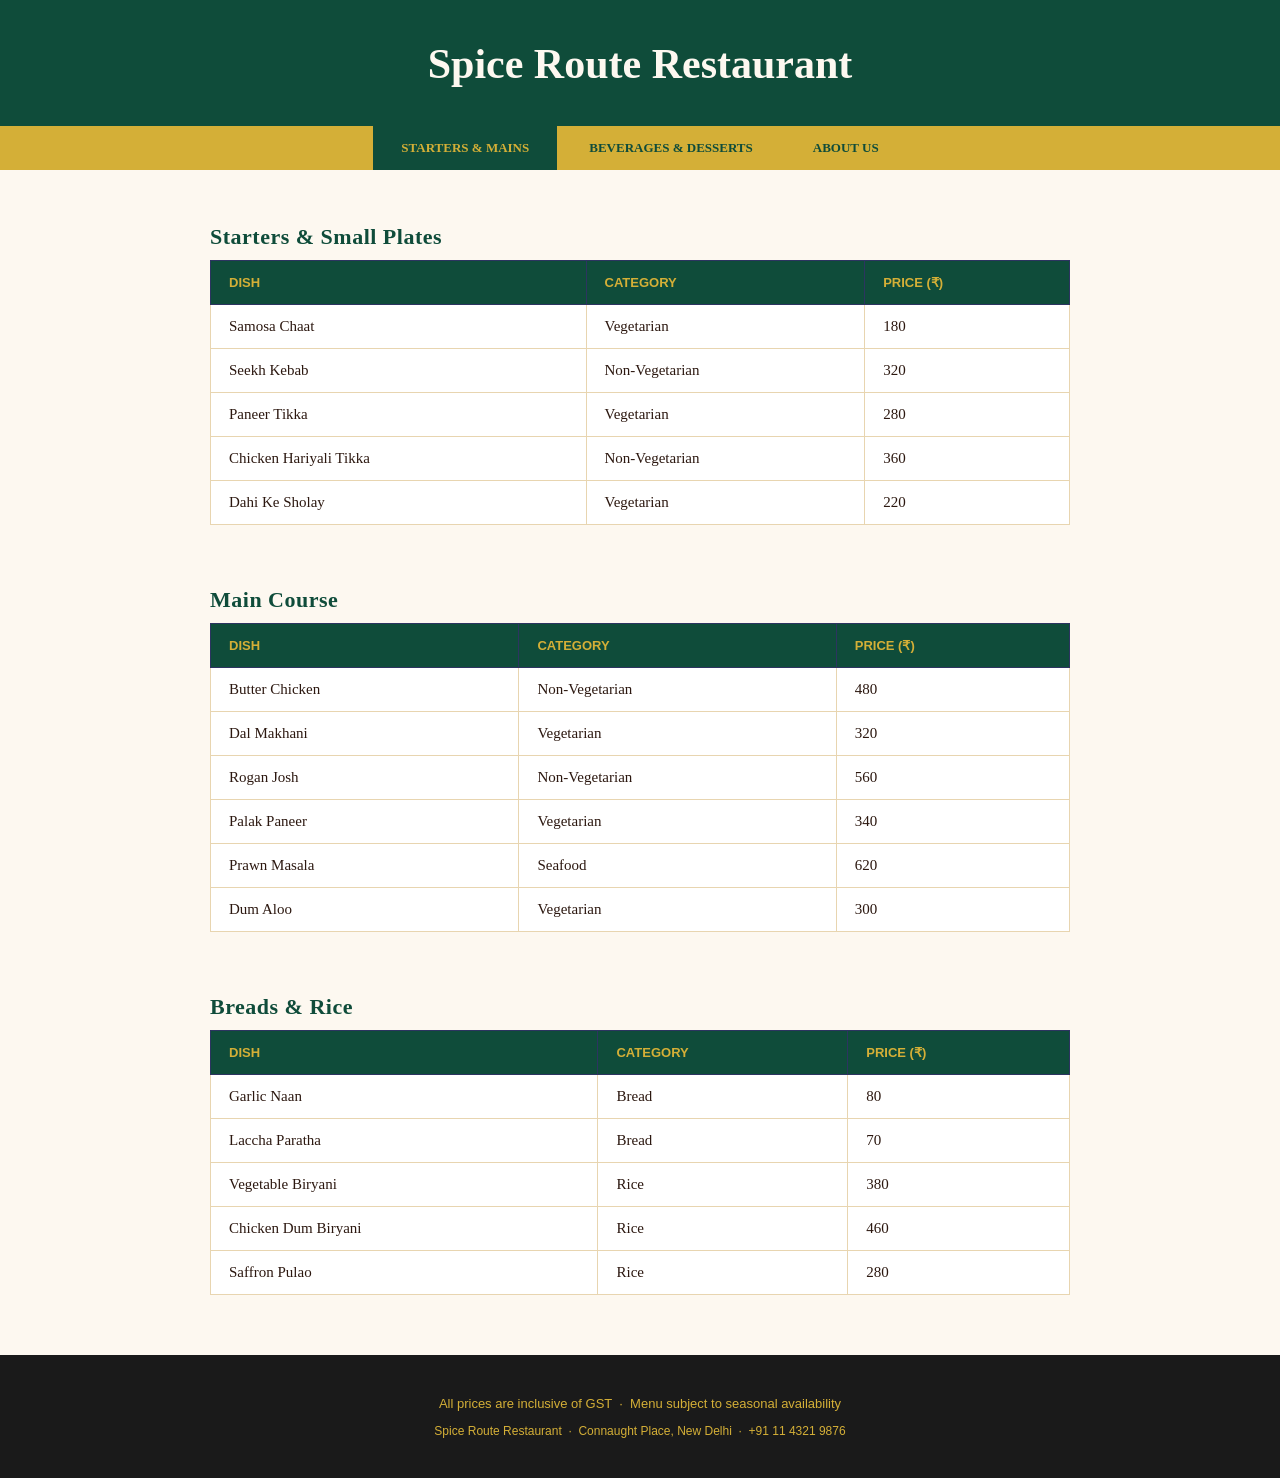
<file: index.html>
<!DOCTYPE html>
<html lang="en">
<head>
  <meta charset="UTF-8">
  <meta name="viewport" content="width=device-width, initial-scale=1.0">
  <title>Spice Route Restaurant — Digital Menu</title>
  <link rel="stylesheet" href="CSS/style.css">
</head>
<body>

  <header>
    <h1>Spice Route Restaurant</h1>
  </header>

  <nav class="menu-nav">
    <a href="#" class="active">Starters & Mains</a>
    <a href="HTML/drinks.html">Beverages & Desserts</a>
    <a href="HTML/about.html">About Us</a>
  </nav>

  <main>

    <section class="menu-section">
      <table>
        <caption>Starters & Small Plates</caption>
        <tr>
          <th>Dish</th>
          <th>Category</th>
          <th>Price (₹)</th>
        </tr>
        <tr>
          <td>Samosa Chaat</td>
          <td>Vegetarian</td>
          <td>180</td>
        </tr>
        <tr>
          <td>Seekh Kebab</td>
          <td>Non-Vegetarian</td>
          <td>320</td>
        </tr>
        <tr>
          <td>Paneer Tikka</td>
          <td>Vegetarian</td>
          <td>280</td>
        </tr>
        <tr>
          <td>Chicken Hariyali Tikka</td>
          <td>Non-Vegetarian</td>
          <td>360</td>
        </tr>
        <tr>
          <td>Dahi Ke Sholay</td>
          <td>Vegetarian</td>
          <td>220</td>
        </tr>
      </table>
    </section>

    <section class="menu-section">
      <table>
        <caption>Main Course</caption>
        <tr>
          <th>Dish</th>
          <th>Category</th>
          <th>Price (₹)</th>
        </tr>
        <tr>
          <td>Butter Chicken</td>
          <td>Non-Vegetarian</td>
          <td>480</td>
        </tr>
        <tr>
          <td>Dal Makhani</td>
          <td>Vegetarian</td>
          <td>320</td>
        </tr>
        <tr>
          <td>Rogan Josh</td>
          <td>Non-Vegetarian</td>
          <td>560</td>
        </tr>
        <tr>
          <td>Palak Paneer</td>
          <td>Vegetarian</td>
          <td>340</td>
        </tr>
        <tr>
          <td>Prawn Masala</td>
          <td>Seafood</td>
          <td>620</td>
        </tr>
        <tr>
          <td>Dum Aloo</td>
          <td>Vegetarian</td>
          <td>300</td>
        </tr>
      </table>
    </section>

    <section class="menu-section">
      <table>
        <caption>Breads & Rice</caption>
        <tr>
          <th>Dish</th>
          <th>Category</th>
          <th>Price (₹)</th>
        </tr>
        <tr>
          <td>Garlic Naan</td>
          <td>Bread</td>
          <td>80</td>
        </tr>
        <tr>
          <td>Laccha Paratha</td>
          <td>Bread</td>
          <td>70</td>
        </tr>
        <tr>
          <td>Vegetable Biryani</td>
          <td>Rice</td>
          <td>380</td>
        </tr>
        <tr>
          <td>Chicken Dum Biryani</td>
          <td>Rice</td>
          <td>460</td>
        </tr>
        <tr>
          <td>Saffron Pulao</td>
          <td>Rice</td>
          <td>280</td>
        </tr>
      </table>
    </section>

  </main>

  <footer>
    <p>All prices are inclusive of GST &nbsp;·&nbsp; Menu subject to seasonal availability</p>
    <p class="footer-brand">Spice Route Restaurant &nbsp;·&nbsp; Connaught Place, New Delhi &nbsp;·&nbsp; +91 11 4321 9876</p>
  </footer>

</body>
</html>
</file>
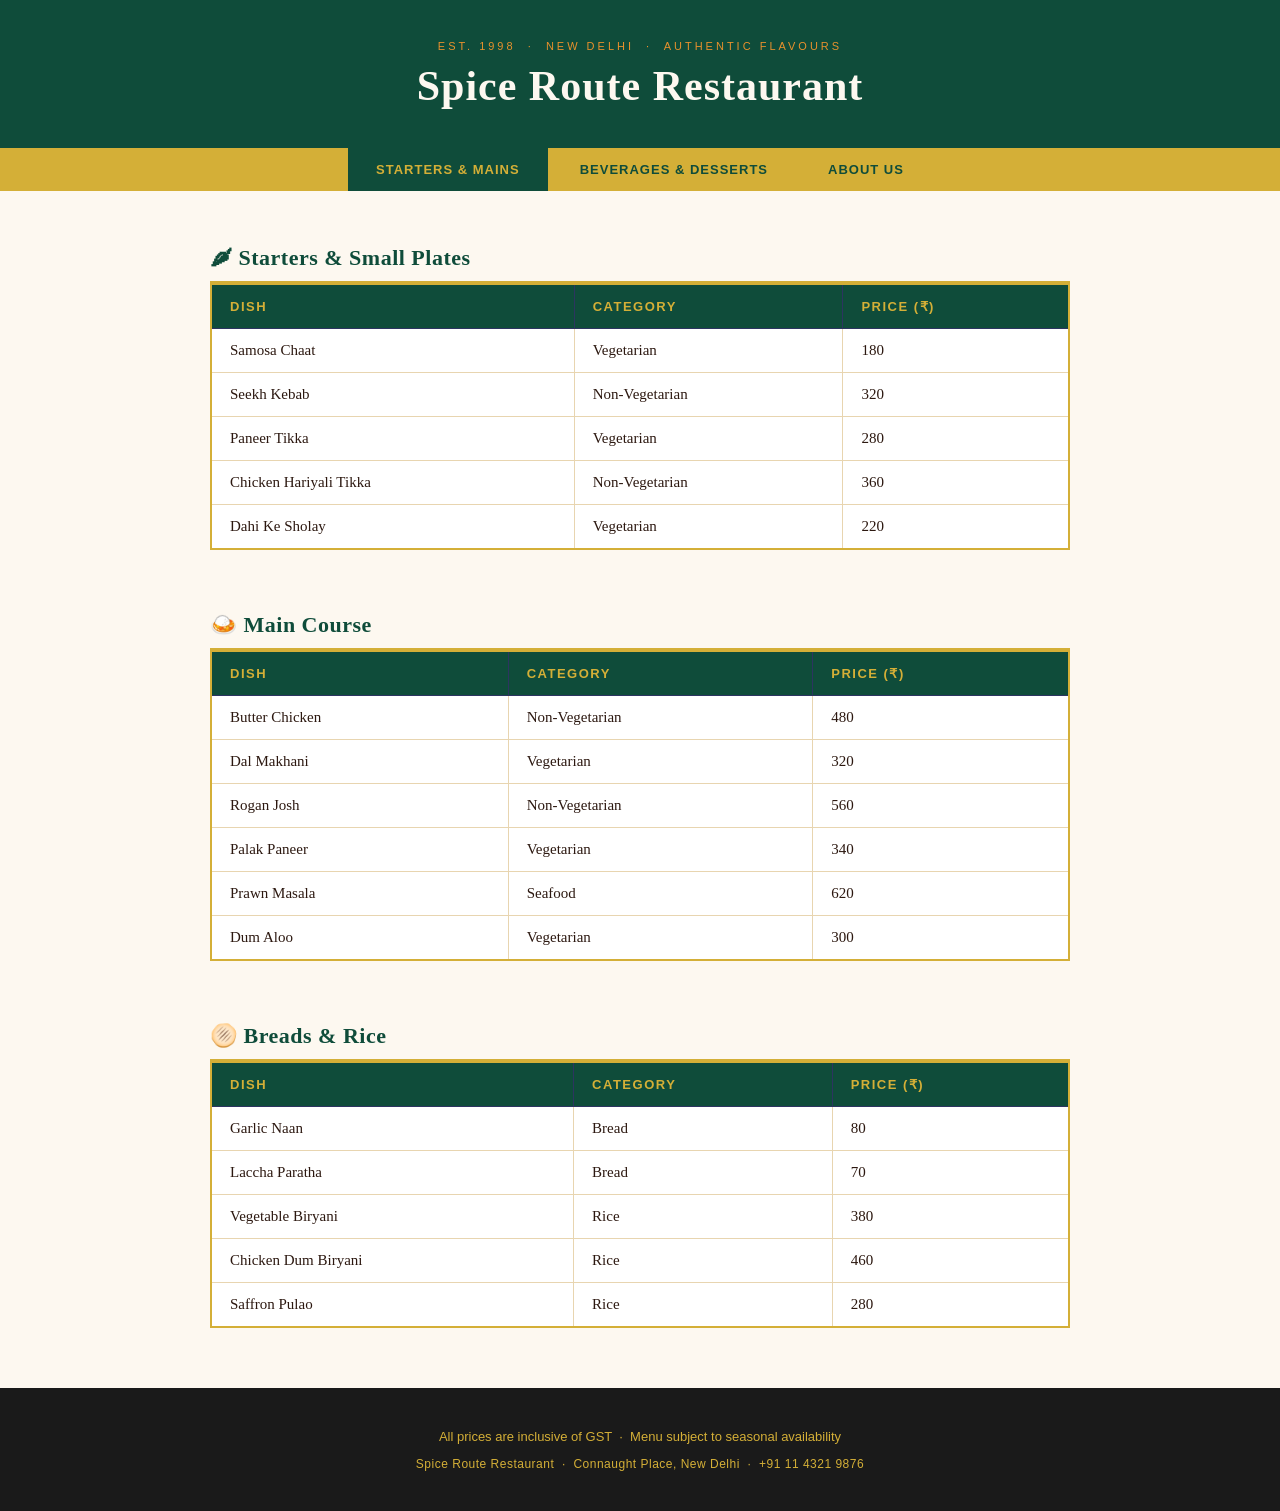
<file: PROJECT 2/index.html>
<!DOCTYPE html>
<html lang="en">
<head>
  <meta charset="UTF-8">
  <meta name="viewport" content="width=device-width, initial-scale=1.0">
  <title>Spice Route Restaurant — Digital Menu</title>
  <link rel="stylesheet" href="CSS/style.css">
</head>
<body>

  <header>
    <p class="tagline">EST. 1998 &nbsp;·&nbsp; NEW DELHI &nbsp;·&nbsp; AUTHENTIC FLAVOURS</p>
    <h1>Spice Route Restaurant</h1>
  </header>

  <nav class="menu-nav">
    <a href="#" class="active">Starters &amp; Mains</a>
    <a href="HTML/drinks.html">Beverages &amp; Desserts</a>
    <a href="HTML/about.html">About Us</a>
  </nav>

  <main>

    <section class="menu-section">
      <table>
        <caption>🌶 Starters &amp; Small Plates</caption>
        <tr>
          <th>Dish</th>
          <th>Category</th>
          <th>Price (₹)</th>
        </tr>
        <tr>
          <td>Samosa Chaat</td>
          <td>Vegetarian</td>
          <td>180</td>
        </tr>
        <tr>
          <td>Seekh Kebab</td>
          <td>Non-Vegetarian</td>
          <td>320</td>
        </tr>
        <tr>
          <td>Paneer Tikka</td>
          <td>Vegetarian</td>
          <td>280</td>
        </tr>
        <tr>
          <td>Chicken Hariyali Tikka</td>
          <td>Non-Vegetarian</td>
          <td>360</td>
        </tr>
        <tr>
          <td>Dahi Ke Sholay</td>
          <td>Vegetarian</td>
          <td>220</td>
        </tr>
      </table>
    </section>

    <section class="menu-section">
      <table>
        <caption>🍛 Main Course</caption>
        <tr>
          <th>Dish</th>
          <th>Category</th>
          <th>Price (₹)</th>
        </tr>
        <tr>
          <td>Butter Chicken</td>
          <td>Non-Vegetarian</td>
          <td>480</td>
        </tr>
        <tr>
          <td>Dal Makhani</td>
          <td>Vegetarian</td>
          <td>320</td>
        </tr>
        <tr>
          <td>Rogan Josh</td>
          <td>Non-Vegetarian</td>
          <td>560</td>
        </tr>
        <tr>
          <td>Palak Paneer</td>
          <td>Vegetarian</td>
          <td>340</td>
        </tr>
        <tr>
          <td>Prawn Masala</td>
          <td>Seafood</td>
          <td>620</td>
        </tr>
        <tr>
          <td>Dum Aloo</td>
          <td>Vegetarian</td>
          <td>300</td>
        </tr>
      </table>
    </section>

    <section class="menu-section">
      <table>
        <caption>🫓 Breads &amp; Rice</caption>
        <tr>
          <th>Dish</th>
          <th>Category</th>
          <th>Price (₹)</th>
        </tr>
        <tr>
          <td>Garlic Naan</td>
          <td>Bread</td>
          <td>80</td>
        </tr>
        <tr>
          <td>Laccha Paratha</td>
          <td>Bread</td>
          <td>70</td>
        </tr>
        <tr>
          <td>Vegetable Biryani</td>
          <td>Rice</td>
          <td>380</td>
        </tr>
        <tr>
          <td>Chicken Dum Biryani</td>
          <td>Rice</td>
          <td>460</td>
        </tr>
        <tr>
          <td>Saffron Pulao</td>
          <td>Rice</td>
          <td>280</td>
        </tr>
      </table>
    </section>

  </main>

  <footer>
    <p>All prices are inclusive of GST &nbsp;·&nbsp; Menu subject to seasonal availability</p>
    <p class="footer-brand">Spice Route Restaurant &nbsp;·&nbsp; Connaught Place, New Delhi &nbsp;·&nbsp; +91 11 4321 9876</p>
  </footer>

</body>
</html>
</file>
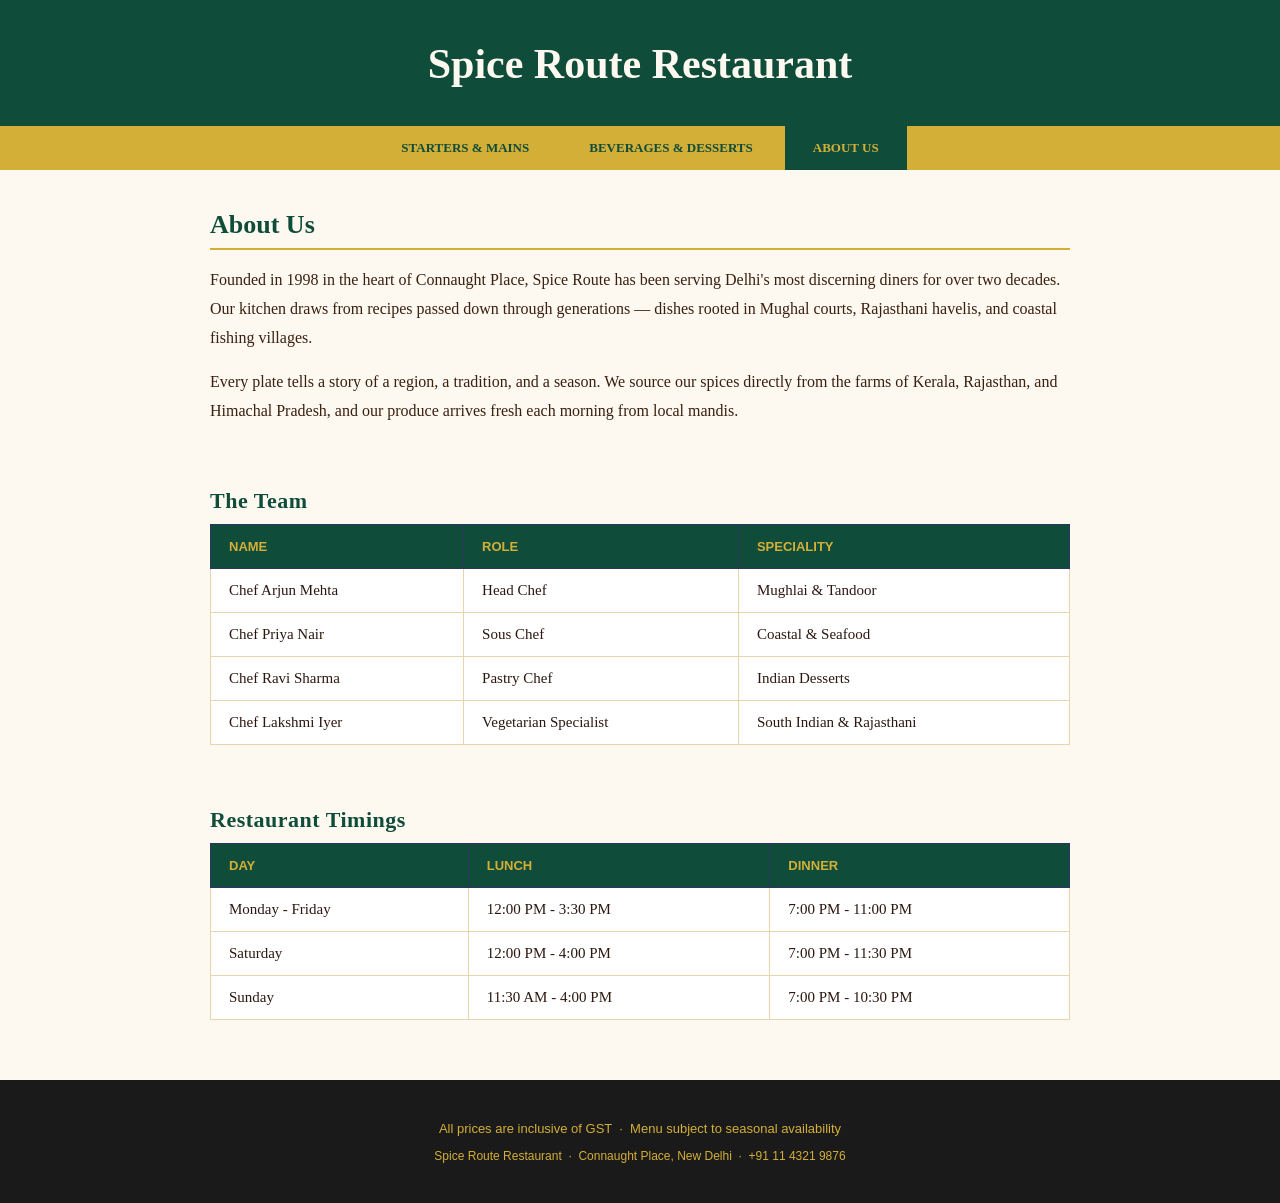
<file: HTML/about.html>
<!DOCTYPE html>
<html lang="en">
<head>
  <meta charset="UTF-8">
  <meta name="viewport" content="width=device-width, initial-scale=1.0">
  <title>Spice Route — About Us</title>
  <link rel="stylesheet" href="../CSS/style.css">
  <link rel="stylesheet" href="../CSS/abouts.css">
</head>
<body>

  <header>
    <h1>Spice Route Restaurant</h1>
  </header>

  <nav class="menu-nav">
    <a href="../index.html">Starters & Mains</a>
    <a href="drinks.html">Beverages & Desserts</a>
    <a href="#" class="active">About Us</a>
  </nav>

  <main>

    <section class="about-section">
      <h2>About Us</h2>
      <p>
        Founded in 1998 in the heart of Connaught Place, Spice Route has been serving Delhi's most discerning diners for over two decades. Our kitchen draws from recipes passed down through generations — dishes rooted in Mughal courts, Rajasthani havelis, and coastal fishing villages.
      </p>
      <p>
        Every plate tells a story of a region, a tradition, and a season. We source our spices directly from the farms of Kerala, Rajasthan, and Himachal Pradesh, and our produce arrives fresh each morning from local mandis.
      </p>
    </section>

    <section class="about-section">
      <table>
        <caption>The Team</caption>
        <tr>
          <th>Name</th>
          <th>Role</th>
          <th>Speciality</th>
        </tr>
        <tr>
          <td>Chef Arjun Mehta</td>
          <td>Head Chef</td>
          <td>Mughlai & Tandoor</td>
        </tr>
        <tr>
          <td>Chef Priya Nair</td>
          <td>Sous Chef</td>
          <td>Coastal & Seafood</td>
        </tr>
        <tr>
          <td>Chef Ravi Sharma</td>
          <td>Pastry Chef</td>
          <td>Indian Desserts</td>
        </tr>
        <tr>
          <td>Chef Lakshmi Iyer</td>
          <td>Vegetarian Specialist</td>
          <td>South Indian & Rajasthani</td>
        </tr>
      </table>
    </section>

    <section class="about-section">
      <table>
        <caption>Restaurant Timings</caption>
        <tr>
          <th>Day</th>
          <th>Lunch</th>
          <th>Dinner</th>
        </tr>
        <tr>
          <td>Monday - Friday</td>
          <td>12:00 PM - 3:30 PM</td>
          <td>7:00 PM - 11:00 PM</td>
        </tr>
        <tr>
          <td>Saturday</td>
          <td>12:00 PM - 4:00 PM</td>
          <td>7:00 PM - 11:30 PM</td>
        </tr>
        <tr>
          <td>Sunday</td>
          <td>11:30 AM - 4:00 PM</td>
          <td>7:00 PM - 10:30 PM</td>
        </tr>
      </table>
    </section>

  </main>

  <footer>
    <p>All prices are inclusive of GST &nbsp;·&nbsp; Menu subject to seasonal availability</p>
    <p class="footer-brand">Spice Route Restaurant &nbsp;·&nbsp; Connaught Place, New Delhi &nbsp;·&nbsp; +91 11 4321 9876</p>
  </footer>

</body>
</html>
</file>
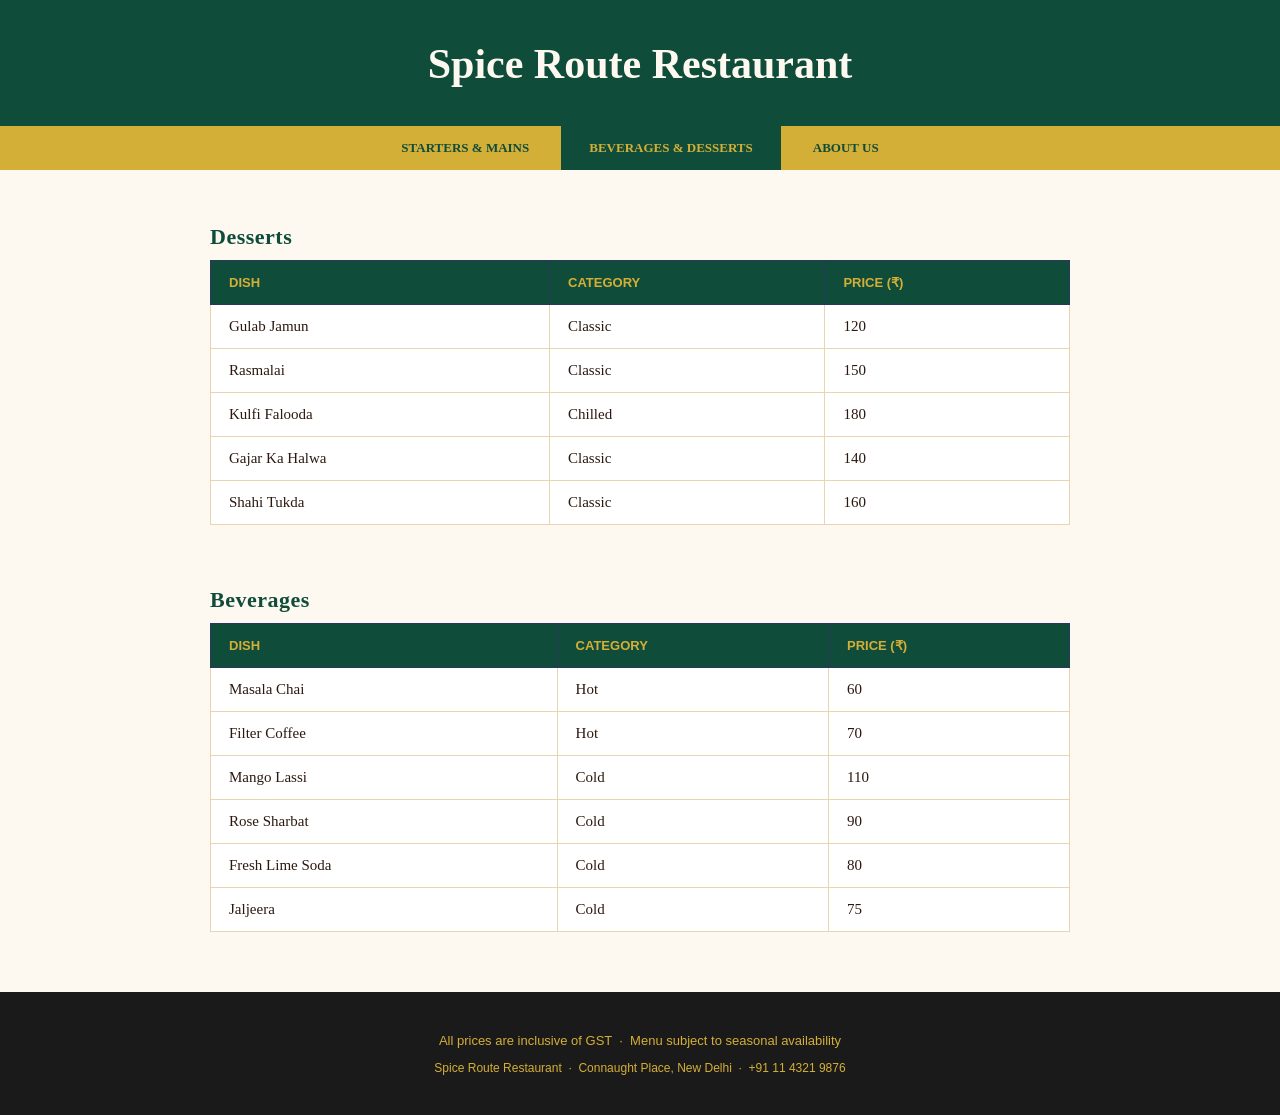
<file: HTML/drinks.html>
<!DOCTYPE html>
<html lang="en">
<head>
  <meta charset="UTF-8">
  <meta name="viewport" content="width=device-width, initial-scale=1.0">
  <title>Spice Route — Beverages & Desserts</title>
  <link rel="stylesheet" href="../CSS/style.css">
  <link rel="stylesheet" href="../CSS/abouts.css">
</head>
<body>

  <header>
    <h1>Spice Route Restaurant</h1>
  </header>

  <nav class="menu-nav">
    <a href="../index.html">Starters & Mains</a>
    <a href="#" class="active">Beverages & Desserts</a>
    <a href="about.html">About Us</a>
  </nav>

  <main>

    <section class="menu-section">
      <table>
        <caption>Desserts</caption>
        <tr>
          <th>Dish</th>
          <th>Category</th>
          <th>Price (₹)</th>
        </tr>
        <tr>
          <td>Gulab Jamun</td>
          <td>Classic</td>
          <td>120</td>
        </tr>
        <tr>
          <td>Rasmalai</td>
          <td>Classic</td>
          <td>150</td>
        </tr>
        <tr>
          <td>Kulfi Falooda</td>
          <td>Chilled</td>
          <td>180</td>
        </tr>
        <tr>
          <td>Gajar Ka Halwa</td>
          <td>Classic</td>
          <td>140</td>
        </tr>
        <tr>
          <td>Shahi Tukda</td>
          <td>Classic</td>
          <td>160</td>
        </tr>
      </table>
    </section>

    <section class="menu-section">
      <table>
        <caption>Beverages</caption>
        <tr>
          <th>Dish</th>
          <th>Category</th>
          <th>Price (₹)</th>
        </tr>
        <tr>
          <td>Masala Chai</td>
          <td>Hot</td>
          <td>60</td>
        </tr>
        <tr>
          <td>Filter Coffee</td>
          <td>Hot</td>
          <td>70</td>
        </tr>
        <tr>
          <td>Mango Lassi</td>
          <td>Cold</td>
          <td>110</td>
        </tr>
        <tr>
          <td>Rose Sharbat</td>
          <td>Cold</td>
          <td>90</td>
        </tr>
        <tr>
          <td>Fresh Lime Soda</td>
          <td>Cold</td>
          <td>80</td>
        </tr>
        <tr>
          <td>Jaljeera</td>
          <td>Cold</td>
          <td>75</td>
        </tr>
      </table>
    </section>

  </main>

  <footer>
    <p>All prices are inclusive of GST &nbsp;·&nbsp; Menu subject to seasonal availability</p>
    <p class="footer-brand">Spice Route Restaurant &nbsp;·&nbsp; Connaught Place, New Delhi &nbsp;·&nbsp; +91 11 4321 9876</p>
  </footer>

</body>
</html>
</file>
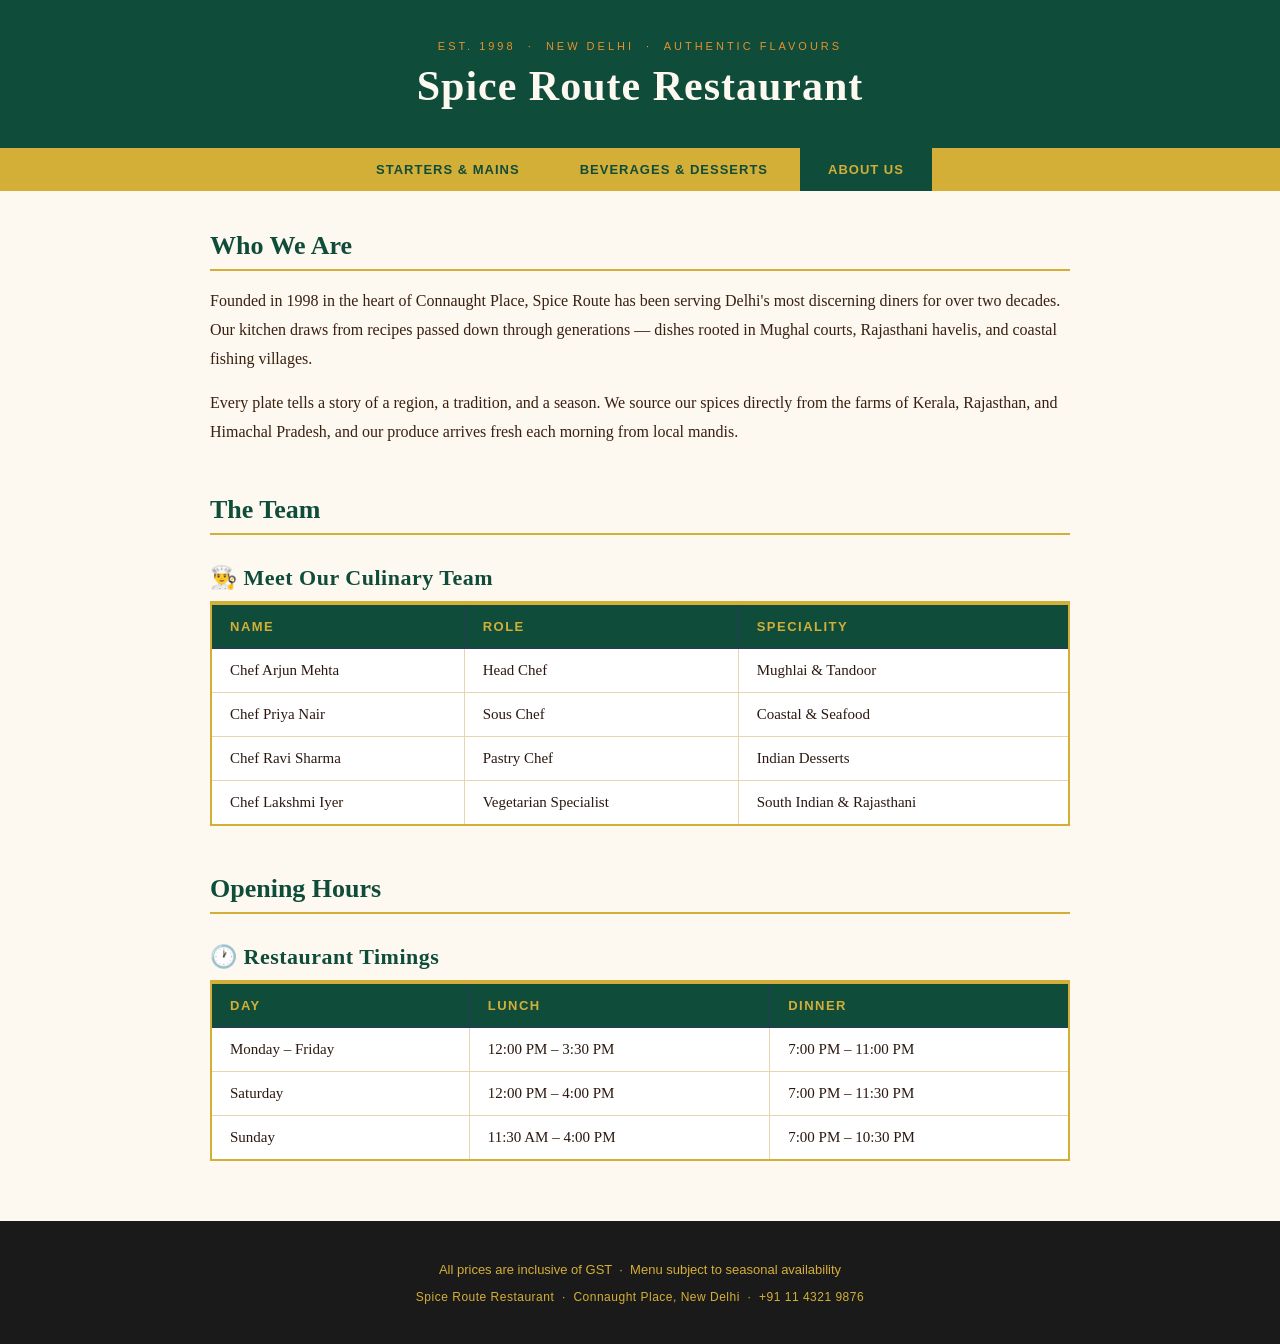
<file: PROJECT 2/HTML/about.html>
<!DOCTYPE html>
<html lang="en">
<head>
  <meta charset="UTF-8">
  <meta name="viewport" content="width=device-width, initial-scale=1.0">
  <title>Spice Route — About Us</title>
  <link rel="stylesheet" href="../CSS/style.css">
  <link rel="stylesheet" href="../CSS/abouts.css">
</head>
<body>

  <header>
    <p class="tagline">EST. 1998 &nbsp;·&nbsp; NEW DELHI &nbsp;·&nbsp; AUTHENTIC FLAVOURS</p>
    <h1>Spice Route Restaurant</h1>
  </header>

  <nav class="menu-nav">
    <a href="../index.html">Starters &amp; Mains</a>
    <a href="drinks.html">Beverages &amp; Desserts</a>
    <a href="#" class="active">About Us</a>
  </nav>

  <main>

    <section class="about-section">
      <h2>Who We Are</h2>
      <p>
        Founded in 1998 in the heart of Connaught Place, Spice Route has been serving Delhi's most discerning diners for over two decades. Our kitchen draws from recipes passed down through generations — dishes rooted in Mughal courts, Rajasthani havelis, and coastal fishing villages.
      </p>
      <p>
        Every plate tells a story of a region, a tradition, and a season. We source our spices directly from the farms of Kerala, Rajasthan, and Himachal Pradesh, and our produce arrives fresh each morning from local mandis.
      </p>
    </section>

    <section class="about-section">
      <h2>The Team</h2>
      <table>
        <caption>👨‍🍳 Meet Our Culinary Team</caption>
        <tr>
          <th>Name</th>
          <th>Role</th>
          <th>Speciality</th>
        </tr>
        <tr>
          <td>Chef Arjun Mehta</td>
          <td>Head Chef</td>
          <td>Mughlai &amp; Tandoor</td>
        </tr>
        <tr>
          <td>Chef Priya Nair</td>
          <td>Sous Chef</td>
          <td>Coastal &amp; Seafood</td>
        </tr>
        <tr>
          <td>Chef Ravi Sharma</td>
          <td>Pastry Chef</td>
          <td>Indian Desserts</td>
        </tr>
        <tr>
          <td>Chef Lakshmi Iyer</td>
          <td>Vegetarian Specialist</td>
          <td>South Indian &amp; Rajasthani</td>
        </tr>
      </table>
    </section>

    <section class="about-section">
      <h2>Opening Hours</h2>
      <table>
        <caption>🕐 Restaurant Timings</caption>
        <tr>
          <th>Day</th>
          <th>Lunch</th>
          <th>Dinner</th>
        </tr>
        <tr>
          <td>Monday – Friday</td>
          <td>12:00 PM – 3:30 PM</td>
          <td>7:00 PM – 11:00 PM</td>
        </tr>
        <tr>
          <td>Saturday</td>
          <td>12:00 PM – 4:00 PM</td>
          <td>7:00 PM – 11:30 PM</td>
        </tr>
        <tr>
          <td>Sunday</td>
          <td>11:30 AM – 4:00 PM</td>
          <td>7:00 PM – 10:30 PM</td>
        </tr>
      </table>
    </section>

  </main>

  <footer>
    <p>All prices are inclusive of GST &nbsp;·&nbsp; Menu subject to seasonal availability</p>
    <p class="footer-brand">Spice Route Restaurant &nbsp;·&nbsp; Connaught Place, New Delhi &nbsp;·&nbsp; +91 11 4321 9876</p>
  </footer>

</body>
</html>
</file>
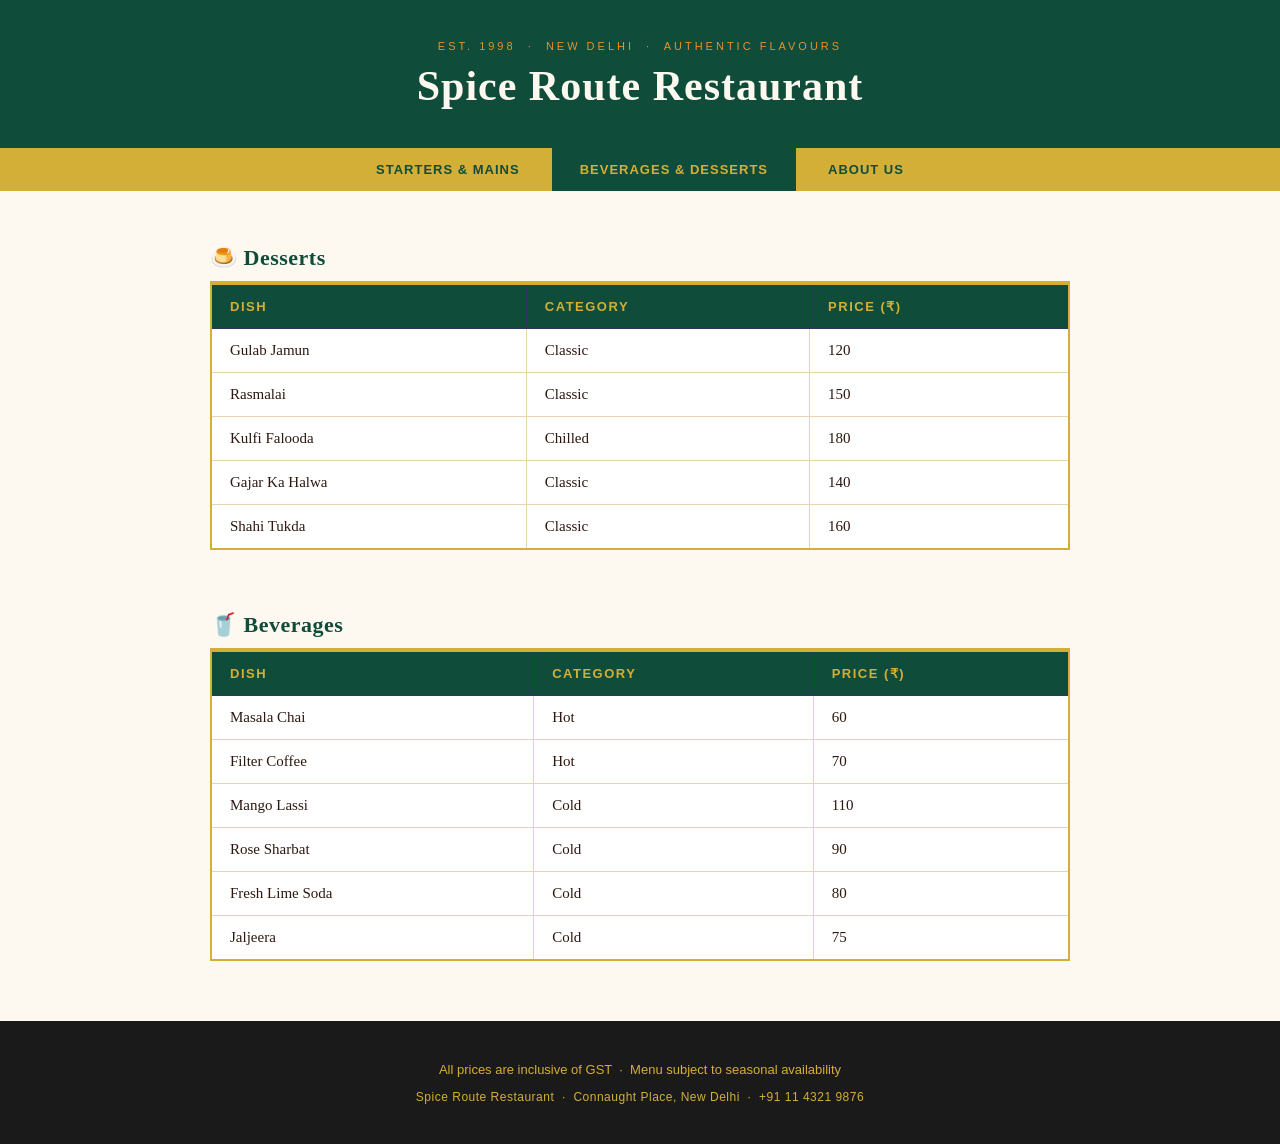
<file: PROJECT 2/HTML/drinks.html>
<!DOCTYPE html>
<html lang="en">
<head>
  <meta charset="UTF-8">
  <meta name="viewport" content="width=device-width, initial-scale=1.0">
  <title>Spice Route — Beverages &amp; Desserts</title>
  <link rel="stylesheet" href="../CSS/style.css">
  <link rel="stylesheet" href="../CSS/abouts.css">
</head>
<body>

  <header>
    <p class="tagline">EST. 1998 &nbsp;·&nbsp; NEW DELHI &nbsp;·&nbsp; AUTHENTIC FLAVOURS</p>
    <h1>Spice Route Restaurant</h1>
  </header>

  <nav class="menu-nav">
    <a href="../index.html">Starters &amp; Mains</a>
    <a href="#" class="active">Beverages &amp; Desserts</a>
    <a href="about.html">About Us</a>
  </nav>

  <main>

    <section class="menu-section">
      <table>
        <caption>🍮 Desserts</caption>
        <tr>
          <th>Dish</th>
          <th>Category</th>
          <th>Price (₹)</th>
        </tr>
        <tr>
          <td>Gulab Jamun</td>
          <td>Classic</td>
          <td>120</td>
        </tr>
        <tr>
          <td>Rasmalai</td>
          <td>Classic</td>
          <td>150</td>
        </tr>
        <tr>
          <td>Kulfi Falooda</td>
          <td>Chilled</td>
          <td>180</td>
        </tr>
        <tr>
          <td>Gajar Ka Halwa</td>
          <td>Classic</td>
          <td>140</td>
        </tr>
        <tr>
          <td>Shahi Tukda</td>
          <td>Classic</td>
          <td>160</td>
        </tr>
      </table>
    </section>

    <section class="menu-section">
      <table>
        <caption>🥤 Beverages</caption>
        <tr>
          <th>Dish</th>
          <th>Category</th>
          <th>Price (₹)</th>
        </tr>
        <tr>
          <td>Masala Chai</td>
          <td>Hot</td>
          <td>60</td>
        </tr>
        <tr>
          <td>Filter Coffee</td>
          <td>Hot</td>
          <td>70</td>
        </tr>
        <tr>
          <td>Mango Lassi</td>
          <td>Cold</td>
          <td>110</td>
        </tr>
        <tr>
          <td>Rose Sharbat</td>
          <td>Cold</td>
          <td>90</td>
        </tr>
        <tr>
          <td>Fresh Lime Soda</td>
          <td>Cold</td>
          <td>80</td>
        </tr>
        <tr>
          <td>Jaljeera</td>
          <td>Cold</td>
          <td>75</td>
        </tr>
      </table>
    </section>

  </main>

  <footer>
    <p>All prices are inclusive of GST &nbsp;·&nbsp; Menu subject to seasonal availability</p>
    <p class="footer-brand">Spice Route Restaurant &nbsp;·&nbsp; Connaught Place, New Delhi &nbsp;·&nbsp; +91 11 4321 9876</p>
  </footer>

</body>
</html>
</file>
<file: CSS/style.css>
body {
  font-family: Georgia, "Times New Roman", serif;
  font-size: 16px;
  background-color: #FDF8F0;
  color: #2C1810;
  margin: 0;
  padding: 0;
}

/* HEADER */
header {
  background-color: #0F4C3A;
  color: #FDF8F0;
  text-align: center;
  padding: 40px 20px 30px;
}

header .tagline {
  font-family: Arial, Helvetica, sans-serif;
  font-size: 11px;
  letter-spacing: 3px;
  color: #E8912D;
  text-transform: uppercase;
  margin: 0 0 10px;
}

header h1 {
  font-size: 42px;
  font-family: Georgia, serif;
  color: #FDF8F0;
  margin: 0 0 8px;
}

header .subtitle {
  font-family: Arial, Helvetica, sans-serif;
  font-size: 14px;
  color:#D4AF37;
  font-style: italic;
  margin: 0;
}

/* NAVIGATION */
nav.menu-nav {
  background-color: #D4AF37;
  text-align: center;
  padding: 0;
}

nav.menu-nav a {
  font-size: 13px;
  color: #0F4C3A;
  text-decoration: none;
  display: inline-block;
  padding: 14px 28px;
  text-transform: uppercase;
  font-weight: 600;
}

nav.menu-nav a.active {
  background-color: #0F4C3A;
  color: #D4AF37;
}

/* MAIN CONTENT */
main {
  max-width: 860px;
  margin: 40px auto;
  padding: 0 24px;
}

/* MENU SECTION */
section.menu-section {
  margin-bottom: 48px;
}

/* TABLE */
table {
  width: 100%;
  border-collapse: collapse;
  background-color: #FFFFFF;
}

/* CAPTION */
caption {
  font-size: 22px;
  font-family: Georgia, serif;
  color: #0F4C3A;
  font-weight: 600;
  background-color: #FDF8F0;
  padding: 14px 0 10px;
  text-align: left;
  letter-spacing: 0.5px;
}

/* HEADER ROW  */
th {
  background-color: #0F4C3A;
  color: #D4AF37;
  font-family: Arial, Helvetica, sans-serif;
  font-size: 13px;
  text-transform: uppercase;
  padding: 14px 18px;
  text-align: left;
  border: 1px solid #2C3460;
}

/* DATA CELLS */
td {
  padding: 13px 18px;
  border: 1px solid #E8D5B0;
  font-size: 15px;
  color: #2C1810;
}



/* FOOTER */
footer {
  background-color: #1A1A1A;
  color: #D4AF37;
  text-align: center;
  padding: 28px 20px;
  font-family: Arial, Helvetica, sans-serif;
  font-size: 13px;
  margin-top: 60px;
}

footer .footer-brand {
  color: #D4AF37;
  font-size: 12px;
  margin-top: 8px;
}
</file>
<file: PROJECT 2/CSS/style.css>
body {
  font-family: Georgia, "Times New Roman", serif;
  font-size: 16px;
  background-color: #FDF8F0;
  color: #2C1810;
  margin: 0;
  padding: 0;
}

/* HEADER */
header {
  background-color: #0F4C3A;
  color: #FDF8F0;
  text-align: center;
  padding: 40px 20px 30px;
}

header .tagline {
  font-family: Arial, Helvetica, sans-serif;
  font-size: 11px;
  letter-spacing: 3px;
  color: #E8912D;
  text-transform: uppercase;
  margin: 0 0 10px;
}

header h1 {
  font-size: 42px;
  font-family: Georgia, serif;
  color: #FDF8F0;
  margin: 0 0 8px;
  letter-spacing: 1px;
}

header .subtitle {
  font-family: Arial, Helvetica, sans-serif;
  font-size: 14px;
  color:#D4AF37;
  font-style: italic;
  margin: 0;
}

/* NAVIGATION */
nav.menu-nav {
  background-color: #D4AF37;
  text-align: center;
  padding: 0;
}

nav.menu-nav a {
  font-family: Arial, Helvetica, sans-serif;
  font-size: 13px;
  color: #0F4C3A;
  text-decoration: none;
  display: inline-block;
  padding: 14px 28px;
  letter-spacing: 1px;
  text-transform: uppercase;
  font-weight: bold;
}

nav.menu-nav a.active {
  background-color: #0F4C3A;
  color: #D4AF37;
}

/* MAIN CONTENT */
main {
  max-width: 860px;
  margin: 40px auto;
  padding: 0 24px;
}

/* MENU SECTION */
section.menu-section {
  margin-bottom: 48px;
}

/* TABLE */
table {
  width: 100%;
  border-collapse: collapse;
  border: 2px solid #D4AF37;
  background-color: #FFFFFF;
}

/* CAPTION */
caption {
  font-size: 22px;
  font-family: Georgia, serif;
  color: #0F4C3A;
  font-weight: 600;
  background-color: #FDF8F0;
  padding: 14px 0 10px;
  text-align: left;
  border-bottom: 2px solid #D4AF37;
  letter-spacing: 0.5px;
}

/* HEADER ROW  */
th {
  background-color: #0F4C3A;
  color: #D4AF37;
  font-family: Arial, Helvetica, sans-serif;
  font-size: 13px;
  letter-spacing: 1.5px;
  text-transform: uppercase;
  padding: 14px 18px;
  text-align: left;
  border: 1px solid #2C3460;
}

/* DATA CELLS */
td {
  padding: 13px 18px;
  border: 1px solid #E8D5B0;
  font-size: 15px;
  color: #2C1810;
}



/* FOOTER */
footer {
  background-color: #1A1A1A;
  color: #D4AF37;
  text-align: center;
  padding: 28px 20px;
  font-family: Arial, Helvetica, sans-serif;
  font-size: 13px;
  margin-top: 60px;
}

footer .footer-brand {
  color: #D4AF37;
  font-size: 12px;
  margin-top: 8px;
  letter-spacing: 0.5px;
}
</file>
<file: CSS/abouts.css>
section.about-section {
  margin-bottom: 48px;
}

section.about-section h2 {
  font-family: Georgia, serif;
  font-size: 26px;
  color: #0F4C3A;
  border-bottom: 2px solid #D4AF37;
  padding-bottom: 8px;
  margin-bottom: 16px;
}

section.about-section p {
  font-size: 16px;
  line-height: 1.8;
  color: #3A2010;
  margin-bottom: 14px;
}
</file>
<file: PROJECT 2/CSS/abouts.css>
section.about-section {
  margin-bottom: 48px;
}

section.about-section h2 {
  font-family: Georgia, serif;
  font-size: 26px;
  color: #0F4C3A;
  border-bottom: 2px solid #D4AF37;
  padding-bottom: 8px;
  margin-bottom: 16px;
}

section.about-section p {
  font-size: 16px;
  line-height: 1.8;
  color: #3A2010;
  margin-bottom: 14px;
}
</file>
